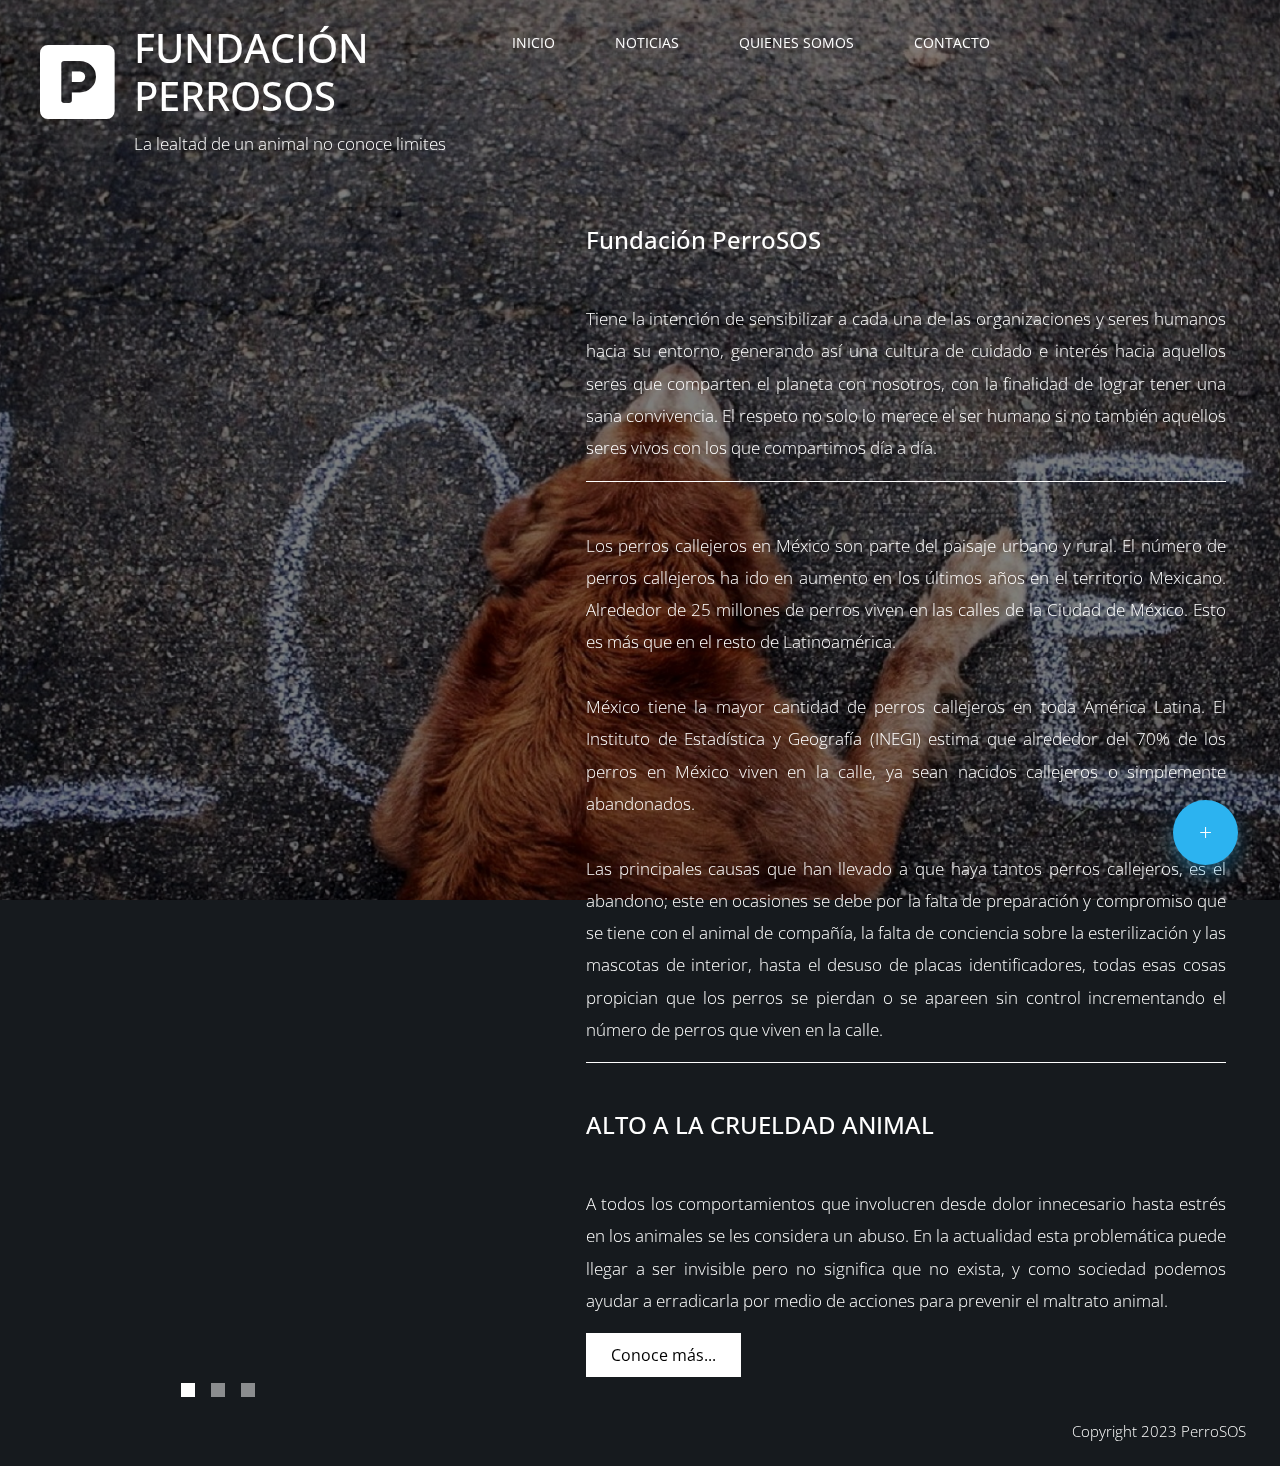
<file: index.html>
<!DOCTYPE html>
<html lang="es-MX">
    <head>
        <meta charset="UTF-8">
        <meta http-equiv="X-UA-Compatible" content="IE=edge" />
        <title>PerroSOS</title>
        <meta name="description" content="Fundacion, Animales, Apoyo" />
        <meta name="keywords" content="HTML5, Planillas, Fundacion, Animales" />
        <meta name="author" content="Compañeros de la ESCOM" />


        <!-- Meta para moviles-->
        <meta name="viewport" content="width=device-width, initial-scale=1.0">

        <!--Fuente de Google-->
        <link href="https://fonts.googleapis.com/css?family=Open+Sans:300,400" rel="stylesheet" /> 
    
        <!-- https://getbootstrap.com/ -->
        <link href="css/bootstrap.min.css" rel="stylesheet" />
        
        <!-- https://fontawesome.com/ -->
        <link href="fontawesome/css/all.min.css" rel="stylesheet" /> 

        <!-- TemplateMo  550 Diagoona https://templatemo.com/tm-550-diagoona -->
        <link href="css/templatemo-diagoona.css" rel="stylesheet" />

        <link rel="stylesheet" href="css/style.css">
    </head>

    <body>
        <div class="tm-container ">
            <div>
                <div class="tm-row pt-4">
                    <div class="tm-col-left1">
                        <div class=" media">
                            <i class="fa-solid fa-square-parking fa-5x mt-1 tm-logo"></i>
                            
                            <div class="media-body">
                                <h1 class="tm-sitename text-uppercase">Fundación PerroSOS</h1>
                                <p class="tm-slogon">La lealtad de un animal no conoce limites</p>
                            </div>        
                        </div>
                    </div>

                    <div class="tm-col-right">
                        <nav class="navbar navbar-expand-lg" id="tm-main-nav">
                            <button class="navbar-toggler toggler-example mr-0 ml-auto" type="button" 
                                data-toggle="collapse" data-target="#navbar-nav" 
                                aria-controls="navbar-nav" aria-expanded="false" aria-label="Toggle navigation">
                                <span><i class="fas fa-bars"></i></span>
                            </button>
                            <div class="collapse navbar-collapse tm-nav" id="navbar-nav">
                                <ul class="navbar-nav text-uppercase">
                                    <li class="nav-item">
                                        <a class="nav-link tm-nav-link" href="index.html">INICIO</a>
                                    </li>
                                    <li class="nav-item">
                                        <a class="nav-link tm-nav-link" href="Noticia.html">NOTICIAS<span class="sr-only">(current)</span></a>
                                    </li>
                                    <li class="nav-item">
                                        <a class="nav-link tm-nav-link" href="Somos.html">QUIENES SOMOS</a>
                                    </li>                           
                                    <li class="nav-item">
                                        <a class="nav-link tm-nav-link" href="Contacto.html">CONTACTO</a>
                                    </li>
                                </ul>                            
                            </div>                        
                        </nav>
                    </div>
                </div>

                <div class="tm-row">
                    <div class="tm-col-left"></div>
                    <main class="tm-col-right">
                        <section class="tm-content">
                            <h1 class="mb-5 tm-content-title">Fundación PerroSOS</h1>
                            <p  style="text-align: justify;">Tiene la intención de sensibilizar a cada una de las organizaciones y seres humanos hacia
                                su entorno, generando así una cultura de cuidado e interés hacia aquellos seres que comparten el planeta
                                con nosotros, con la finalidad de lograr tener una sana convivencia. El respeto no solo lo merece el ser
                                humano si no también aquellos seres vivos con los que compartimos día a día.
                            </p>
                            <hr class="mb-5">
                            <p style="text-align: justify;">
                                Los perros callejeros en México son parte del paisaje urbano y rural. El número de perros callejeros ha ido
                                en aumento en los últimos años en el territorio Mexicano. Alrededor de 25 millones de perros viven en las 
                                calles de la Ciudad de México. Esto es más que en el resto de Latinoamérica.    
                                <br> <br>México tiene la mayor cantidad de perros callejeros en toda América Latina. El Instituto de 
                                Estadística y Geografía (INEGI) estima que alrededor del 70% de los perros en México viven en la calle, ya 
                                sean nacidos callejeros o simplemente abandonados.
                                <br> <br>Las principales causas que han llevado a que haya tantos perros callejeros, es el abandono; este en
                                 ocasiones se debe por la falta de preparación y compromiso que se tiene con el 
                                 animal de compañía, la falta de conciencia sobre la esterilización y las mascotas de interior, hasta el desuso de placas identificadores, todas esas cosas 
                                 propician que los perros se pierdan o se apareen sin control incrementando el número de perros que viven en 
                                 la calle.

                            </p>

                            <hr class="mb-5">
                            <h2 class="mb-5 tm-content-title">ALTO A LA CRUELDAD ANIMAL</h2>
                            <p style="text-align: justify;">
                                A todos los comportamientos que involucren desde dolor innecesario hasta estrés en los animales se les considera 
                                un abuso. En la actualidad esta problemática puede llegar a ser invisible pero no significa que no exista, y como 
                                sociedad podemos ayudar a erradicarla por medio de acciones para prevenir el maltrato animal.
                            </p>                        
                            <a href="Noticia.html" class="btn btn-primary">Conoce más...</a>
                        </section>
                    </main>
                </div>
            </div>

            <div class="tm-row">
                <div class="tm-col-left text-center">            
                    <ul class="tm-bg-controls-wrapper">
                        <li class="tm-bg-control active" data-id="0"></li>
                        <li class="tm-bg-control" data-id="1"></li>
                        <li class="tm-bg-control" data-id="2"></li>
                    </ul>            
                </div>        
                <div class="tm-col-right tm-col-footer" >
                    <footer class="tm-site-footer text-right">
                        <p class="mb-0">Copyright 2023 PerroSOS</p>
                    </footer>
                </div>  
            </div>

            <!-- Diagonal background design -->
            <div class="tm-bg">
                <div class="tm-bg-right"></div>
                <div class="tm-bg-right"></div>
            </div>
        </div>
        
        <link href="https://fonts.googleapis.com/icon?family=Material+Icons" rel="stylesheet">
        <div class="floating-container">
        <div class="floating-button">+</div>
        <div class="element-container">

            <a href="https://www.instagram.com/perrosos2023/?igshid=ZDdkNTZiNTM%3D"> <span class="float-element tooltip-left">
            <i class="fa-brands fa-instagram"></i>
            </i></a>
            </span>

        </div>
        </div>

        <!-- Preloader, https://ihatetomatoes.net/create-custom-preloading-screen/ -->
        <div id="loader-wrapper">            
            <div id="loader"></div>
            <div class="loader-section section-left"></div>
            <div class="loader-section section-right"></div>
        </div>  


        <!-- Script de Diagoona -->
        <script src="js/jquery-3.4.1.min.js"></script>
        <script src="js/bootstrap.min.js"></script>
        <script src="js/jquery.backstretch.min.js"></script>
        <script src="js/templatemo-script.js"></script>
    </body>
</html>
</file>
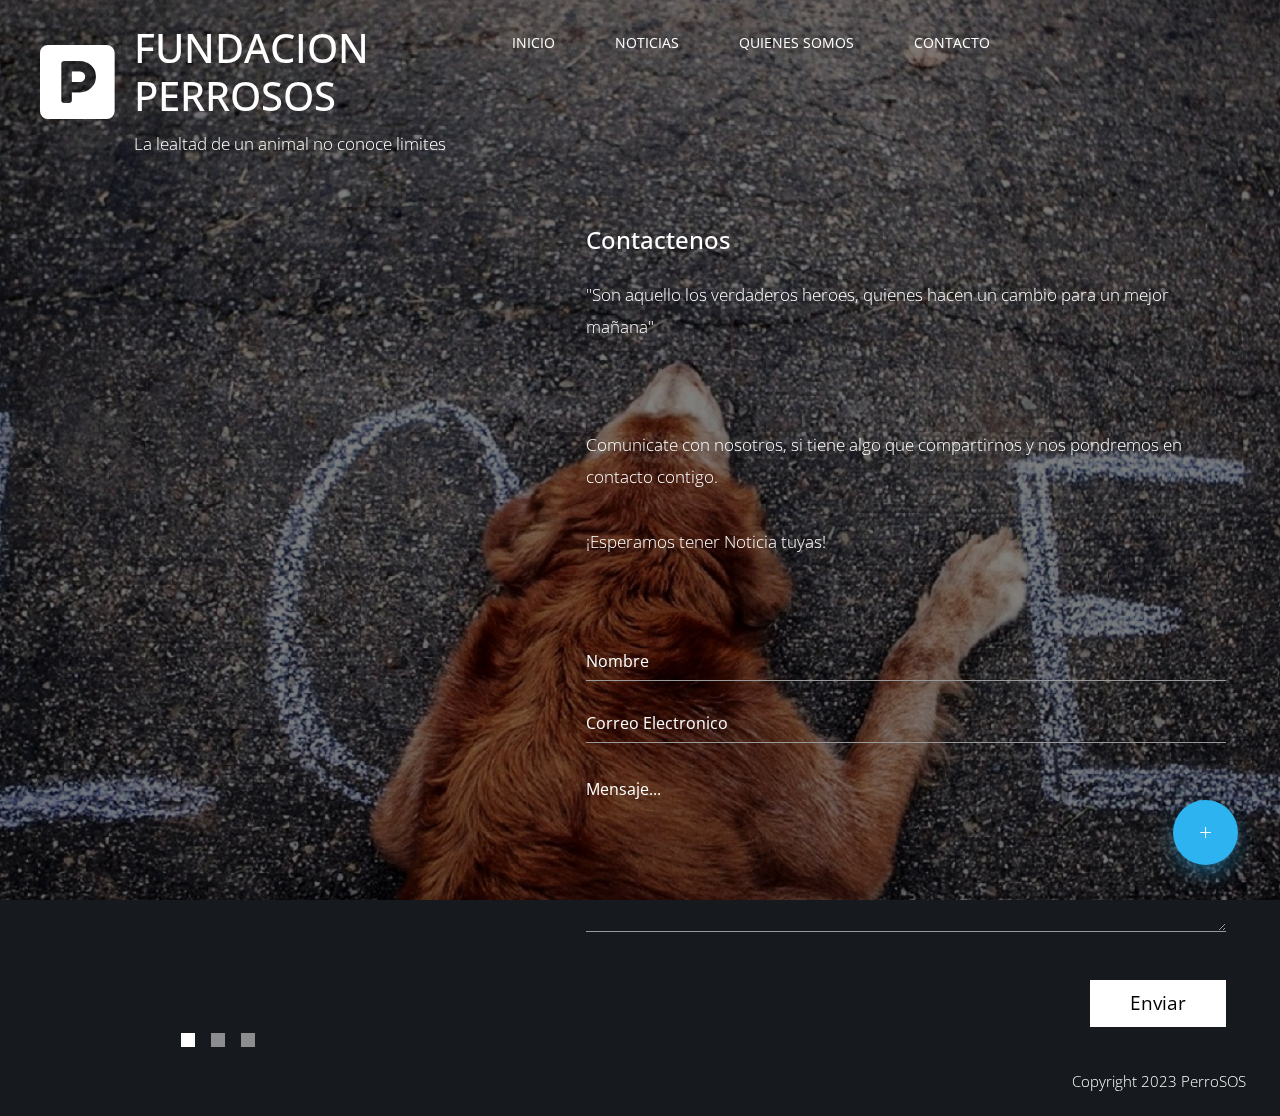
<file: Contacto.html>
<!DOCTYPE html>
<html lang="es-MX">

    <head>
        <meta charset="UTF-8">
        <meta http-equiv="X-UA-Compatible" content="IE=edge" />
        <title>PerroSOS</title>
        <meta name="description" content="Fundacion, Animales, Apoyo" />
        <meta name="keywords" content="HTML5, Planillas, Fundacion, Animales" />
        <meta name="author" content="Compañeros de la ESCOM" />


        <!-- Meta para moviles-->
        <meta name="viewport" content="width=device-width, initial-scale=1.0">

        <!--Fuente de Google-->
        <link href="https://fonts.googleapis.com/css?family=Open+Sans:300,400" rel="stylesheet" /> 
    
        <!-- https://getbootstrap.com/ -->
        <link href="css/bootstrap.min.css" rel="stylesheet" />
        
        <!-- https://fontawesome.com/ -->
        <link href="fontawesome/css/all.min.css" rel="stylesheet" /> 

        <!-- TemplateMo  550 Diagoona https://templatemo.com/tm-550-diagoona -->
        <link href="css/templatemo-diagoona.css" rel="stylesheet" />
        
        <link rel="stylesheet" href="css/style.css">
    </head>

<body>
    <div class="tm-container">        
        <div>
            <div class="tm-row pt-4">
                <div class="tm-col-left1">
                    <div class=" media">
                        <i class="fa-solid fa-square-parking fa-5x mt-1 tm-logo"></i>
                        <div class="media-body">
                            <h1 class="tm-sitename text-uppercase">Fundacion PerroSOS</h1>
                            <p class="tm-slogon">La lealtad de un animal no conoce limites</p>
                        </div>        
                    </div>
                </div>

                <div class="tm-col-right">
                    <nav class="navbar navbar-expand-lg" id="tm-main-nav">
                        <button class="navbar-toggler toggler-example mr-0 ml-auto" type="button" 
                            data-toggle="collapse" data-target="#navbar-nav" 
                            aria-controls="navbar-nav" aria-expanded="false" aria-label="Toggle navigation">
                            <span><i class="fas fa-bars"></i></span>
                        </button>
                        <div class="collapse navbar-collapse tm-nav" id="navbar-nav">
                            <ul class="navbar-nav text-uppercase">
                                <li class="nav-item">
                                    <a class="nav-link tm-nav-link" href="index.html">INICIO</a>
                                </li>
                                <li class="nav-item">
                                    <a class="nav-link tm-nav-link" href="Noticia.html">NOTICIAS<span class="sr-only">(current)</span></a>
                                </li>
                                <li class="nav-item">
                                    <a class="nav-link tm-nav-link" href="Somos.html">QUIENES SOMOS</a>
                                </li>                            
                                <li class="nav-item">
                                    <a class="nav-link tm-nav-link" href="Contacto.html">CONTACTO</a>
                                </li>
                            </ul>                            
                        </div>                        
                    </nav>
                </div>
            </div>
            
            <div class="tm-row">
                <div class="tm-col-left"></div>
                <main class="tm-col-right"> <!-- Content -->
                    <section class="tm-content">
                        <h2 class="mb-4 tm-content-title">Contactenos</h2>
                        <p class="mb-85">"Son aquello los verdaderos heroes, quienes hacen un cambio para un mejor mañana"</p>
                        <p class="mb-85">Comunicate con nosotros, si tiene algo que compartirnos y nos pondremos en contacto contigo.
                            <br> <br> ¡Esperamos tener Noticia tuyas!
                        </p>
                        <form id="contact-form" action="/php/Enviar.php" method="POST">
                            <div class="form-group mb-4">
                                <input type="text" name="name" class="form-control" placeholder="Nombre" required="" />
                            </div>
                            <div class="form-group mb-4">
                                <input type="email" name="email" class="form-control" placeholder="Correo Electronico" required="" />
                            </div>
                            <div class="form-group mb-5">
                                <textarea rows="6" name="message" class="form-control" placeholder="Mensaje..." required=""></textarea>
                            </div>
                            <div class="text-right">
                                <button type="submit" class="btn btn-big btn-primary" onclick="myFunction">Enviar</button>
                            </div>
                        </form>
                    </section>
                </main>
            </div>
        </div>        

        <div class="tm-row">
            <div class="tm-col-left text-center">            
                <ul class="tm-bg-controls-wrapper">
                    <li class="tm-bg-control active" data-id="0"></li>
                    <li class="tm-bg-control" data-id="1"></li>
                    <li class="tm-bg-control" data-id="2"></li>
                </ul>            
            </div>        
            <div class="tm-col-right tm-col-footer" >
                <footer class="tm-site-footer text-right">
                    <p class="mb-0">Copyright 2023 PerroSOS </p>
                </footer>
            </div>  
        </div>
    

        <!-- Diagonal background design -->
        <div class="tm-bg">
            <div class="tm-bg-right"></div>
            <div class="tm-bg-right"></div>
        </div>

        <link href="https://fonts.googleapis.com/icon?family=Material+Icons" rel="stylesheet">
        <div class="floating-container">
        <div class="floating-button">+</div>
        <div class="element-container">

            <a href="https://www.instagram.com/perrosos2023/?igshid=ZDdkNTZiNTM%3D"> <span class="float-element tooltip-left">
            <i class="fa-brands fa-instagram"></i>
            </i></a>
            </span>
        </div>
        </div>
    </div>
    <script src="js/jquery-3.4.1.min.js"></script>
    <script src="js/bootstrap.min.js"></script>
    <script src="js/jquery.backstretch.min.js"></script>
    <script src="js/templatemo-script.js"></script>

    <script>
        var form = document.getElementById('contact-form');
        function myFunction()
        {
            if (form.checkValidity()) 
            {
                alert("Adding Succesful!");
            }
        }
    </script>
</body>
</html>
</file>
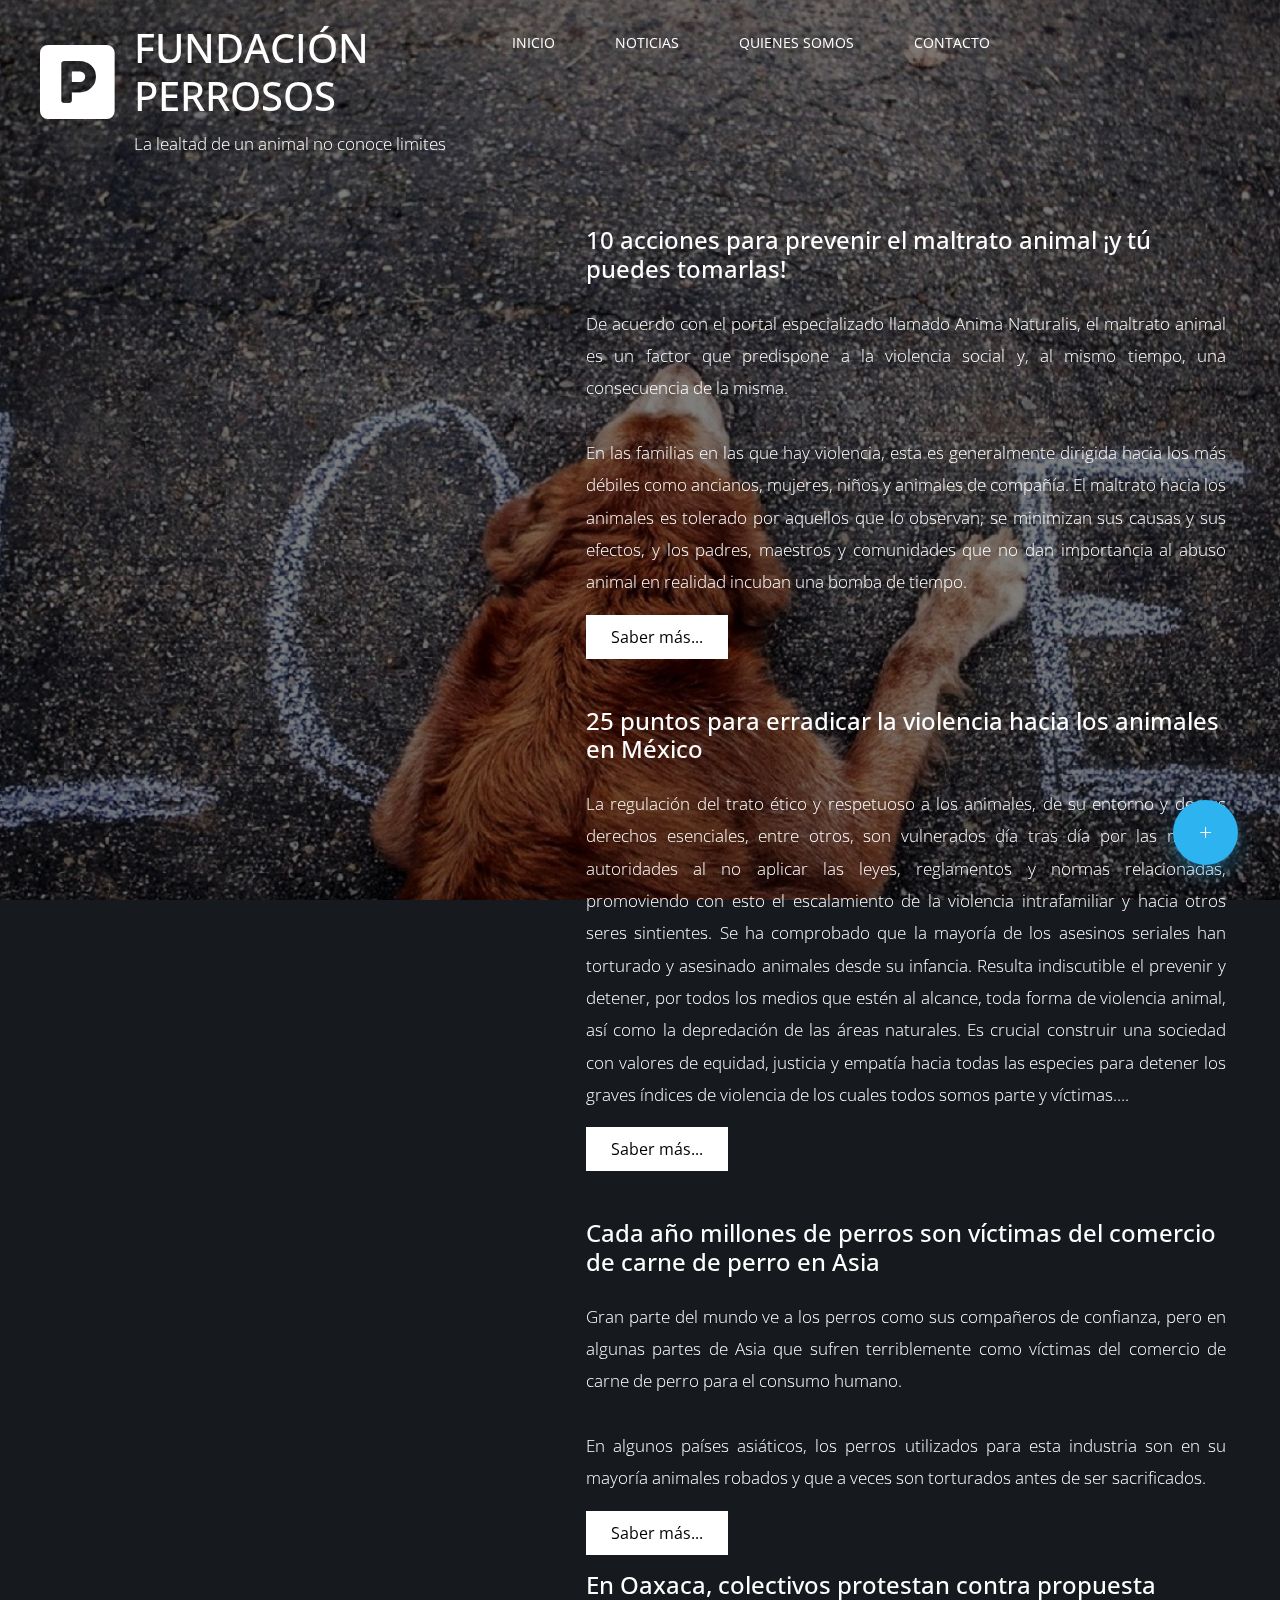
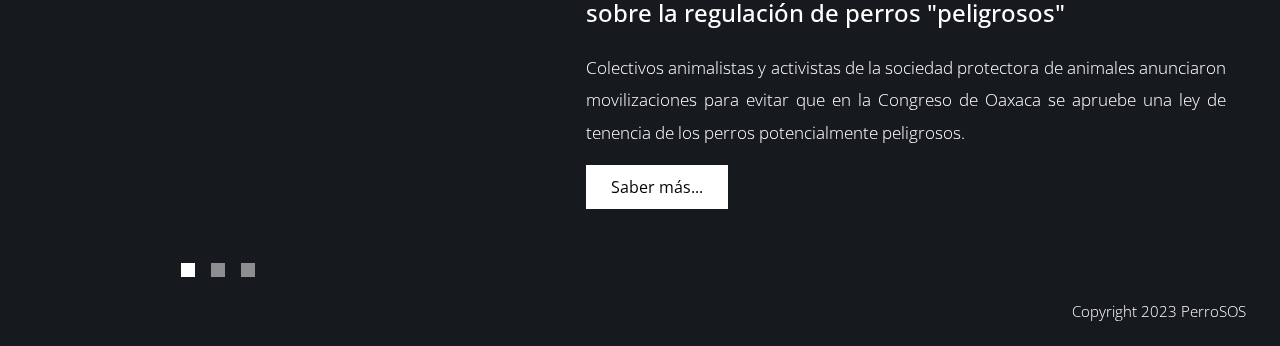
<file: Noticia.html>
<!DOCTYPE html>
<html lang="es-MX">

    <head>
        <meta charset="UTF-8">
        <meta http-equiv="X-UA-Compatible" content="IE=edge" />
        <title>PerroSOS</title>
        <meta name="description" content="Fundacion, Animales, Apoyo" />
        <meta name="keywords" content="HTML5, Planillas, Fundacion, Animales" />
        <meta name="author" content="Compañeros de la ESCOM" />


        <!-- Meta para moviles-->
        <meta name="viewport" content="width=device-width, initial-scale=1.0">

        <!--Fuente de Google-->
        <link href="https://fonts.googleapis.com/css?family=Open+Sans:300,400" rel="stylesheet" /> 
    
        <!-- https://getbootstrap.com/ -->
        <link href="css/bootstrap.min.css" rel="stylesheet" />
        
        <!-- https://fontawesome.com/ -->
        <link href="fontawesome/css/all.min.css" rel="stylesheet" /> 

        <!-- TemplateMo  550 Diagoona https://templatemo.com/tm-550-diagoona -->
        <link href="css/templatemo-diagoona.css" rel="stylesheet" />
        <link rel="stylesheet" href="css/style.css">
    </head>

<body>
    <div class="tm-container">        
        <div>
            <div class="tm-row pt-4">
                <div class="tm-col-left1">
                    <div class=" media">
                        <i class="fa-solid fa-square-parking fa-5x mt-1 tm-logo"></i>
                            
                            <div class="media-body">
                                <h1 class="tm-sitename text-uppercase">Fundación PerroSOS</h1>
                                <p class="tm-slogon">La lealtad de un animal no conoce limites</p>
                        </div>        
                    </div>
                </div>

                <div class="tm-col-right">
                    <nav class="navbar navbar-expand-lg" id="tm-main-nav">
                        <button class="navbar-toggler toggler-example mr-0 ml-auto" type="button" 
                            data-toggle="collapse" data-target="#navbar-nav" 
                            aria-controls="navbar-nav" aria-expanded="false" aria-label="Toggle navigation">
                            <span><i class="fas fa-bars"></i></span>
                        </button>
                        <div class="collapse navbar-collapse tm-nav" id="navbar-nav">
                            <ul class="navbar-nav text-uppercase">
                                <li class="nav-item">
                                    <a class="nav-link tm-nav-link" href="index.html">INICIO</a>
                                </li>
                                <li class="nav-item">
                                    <a class="nav-link tm-nav-link" href="Noticia.html">NOTICIAS<span class="sr-only">(current)</span></a>
                                </li>
                                <li class="nav-item">
                                    <a class="nav-link tm-nav-link" href="Somos.html">QUIENES SOMOS</a>
                                </li>                            
                                <li class="nav-item">
                                    <a class="nav-link tm-nav-link" href="Contacto.html">CONTACTO</a>
                                </li>
                            </ul>                            
                        </div>                        
                    </nav>
                </div>
            </div>
            
            <div class="tm-row">
                <div class="tm-col-left"></div>
                <main class="tm-col-right">
                    <section class="tm-content">
                        <div class="media my-3 mb-5 tm-service-media tm-service-media-img-l">
                           
                            <div class="media-body">
                                <h2 class="mb-4 tm-content-title">10 acciones para prevenir el maltrato animal ¡y tú puedes tomarlas!</h2>
                                <p style="text-align: justify;">
                                    De acuerdo con el portal especializado llamado Anima Naturalis, el maltrato animal es un factor que 
                                    predispone a la violencia social y, al mismo tiempo, una consecuencia de la misma.

                                    <br> <br>En las familias en las que hay violencia, esta es generalmente dirigida hacia los más débiles 
                                    como ancianos, mujeres, niños y animales de compañía. El maltrato hacia los animales es tolerado por 
                                    aquellos que lo observan; se minimizan sus causas y sus efectos, y los padres, maestros y comunidades 
                                    que no dan importancia al abuso animal en realidad incuban una bomba de tiempo.
                                </p>
                                <a href="https://www.expoknews.com/acciones-para-prevenir-el-maltrato-animal-y-tu-puedes-tomarlas/" class="btn btn-primary">Saber más...</a>
                            </div> 
                        </div>
                        <div class="media my-3 mb-5 tm-service-media">                            
                            <div class="media-body">
                                <h2 class="mb-4 tm-content-title">25 puntos para erradicar la violencia hacia los animales en México</h2>
                                <p style="text-align: justify;">
                                    La regulación del trato ético y respetuoso a los animales, de su entorno y de sus derechos esenciales, entre otros, son vulnerados día tras 
                                    día por las mismas autoridades al no aplicar las leyes, reglamentos y normas relacionadas, promoviendo 
                                    con esto el escalamiento de la violencia intrafamiliar y hacia otros seres sintientes. Se ha 
                                    comprobado que la mayoría de los asesinos seriales han torturado y asesinado animales desde su 
                                    infancia. Resulta indiscutible el prevenir y detener, por todos los medios que estén al alcance, 
                                    toda forma de violencia animal, así como la depredación de las áreas naturales. Es crucial construir 
                                    una sociedad con valores de equidad, justicia y empatía hacia todas las especies para detener los graves 
                                    índices de violencia de los cuales todos somos parte y víctimas….
                                </p>
                                <a href="https://www.change.org/p/presidente-andr%C3%A9s-manuel-l%C3%B3pez-obrador-25-puntos-para-erradicar-la-violencia-hacia-los-otros-animales-en-m%C3%A9xico" class="btn btn-primary">Saber más...</a>
                            </div> 
                            
                        </div>
                        <div class="media my-3 tm-service-media tm-service-media-img-l">
                            <div class="media-body">
                                <h2 class="mb-4 tm-content-title">Cada año millones de perros son víctimas del comercio de carne de perro en Asia </h2>
                                <p style="text-align: justify;">
                                    Gran parte del mundo ve a los perros como sus compañeros de confianza, pero en algunas partes
                                     de Asia que sufren terriblemente como víctimas del comercio de carne de perro para el consumo humano.

                                    <br><br>En algunos países asiáticos, los perros utilizados para esta industria son en su mayoría 
                                    animales robados y que a veces son torturados antes de ser sacrificados.
                                </p>
                                <a href="https://action-hsi-org.translate.goog/page/114141/petition/1?ea.tracking.id=redir_25041&_x_tr_sl=en&_x_tr_tl=es&_x_tr_hl=es-419" class="btn btn-primary">Saber más...</a>
                            </div> 
                        </div>
                        <div class="media my-3 mb-5 tm-service-media">                            
                            <div class="media-body">
                                <h2 class="mb-4 tm-content-title">En Oaxaca, colectivos protestan contra propuesta sobre la regulación de perros "peligrosos"</h2>
                                <p style="text-align: justify;">
                                    Colectivos animalistas y activistas de la sociedad protectora de animales anunciaron movilizaciones
                                     para evitar que en la Congreso de Oaxaca se apruebe una ley de tenencia de los perros potencialmente
                                      peligrosos.
                                </p>
                                <a href="https://www.milenio.com/estados/oaxaca-protestan-ley-busca-regular-perros-peligrosos"class="btn btn-primary">Saber más...</a>
                            </div> 
                        </div>                
                    </section>
                </main>
            </div>
        </div>        

        <div class="tm-row">
            <div class="tm-col-left text-center">            
                <ul class="tm-bg-controls-wrapper">
                    <li class="tm-bg-control active" data-id="0"></li>
                    <li class="tm-bg-control" data-id="1"></li>
                    <li class="tm-bg-control" data-id="2"></li>
                </ul>            
            </div>        
            <div class="tm-col-right tm-col-footer" >
                <footer class="tm-site-footer text-right">
                    <p class="mb-0">Copyright 2023 PerroSOS </p>
                </footer>
            </div>  
        </div>

            <link href="https://fonts.googleapis.com/icon?family=Material+Icons" rel="stylesheet">
            <div class="floating-container">
            <div class="floating-button">+</div>
            <div class="element-container">

                <a href="https://www.instagram.com/perrosos2023/?igshid=ZDdkNTZiNTM%3D"> <span class="float-element tooltip-left">
                    <i class="fa-brands fa-instagram"></i>
                    </i></a>
                    </span>
            </div>
            </div>
    

        <!-- Diagonal background design -->
        <div class="tm-bg">
            <div class="tm-bg-right"></div>
            <div class="tm-bg-right"></div>
        </div>
    </div>
    <script src="js/jquery-3.4.1.min.js"></script>
    <script src="js/bootstrap.min.js"></script>
    <script src="js/jquery.backstretch.min.js"></script>
    <script src="js/templatemo-script.js"></script>
</body>
</html>
</file>
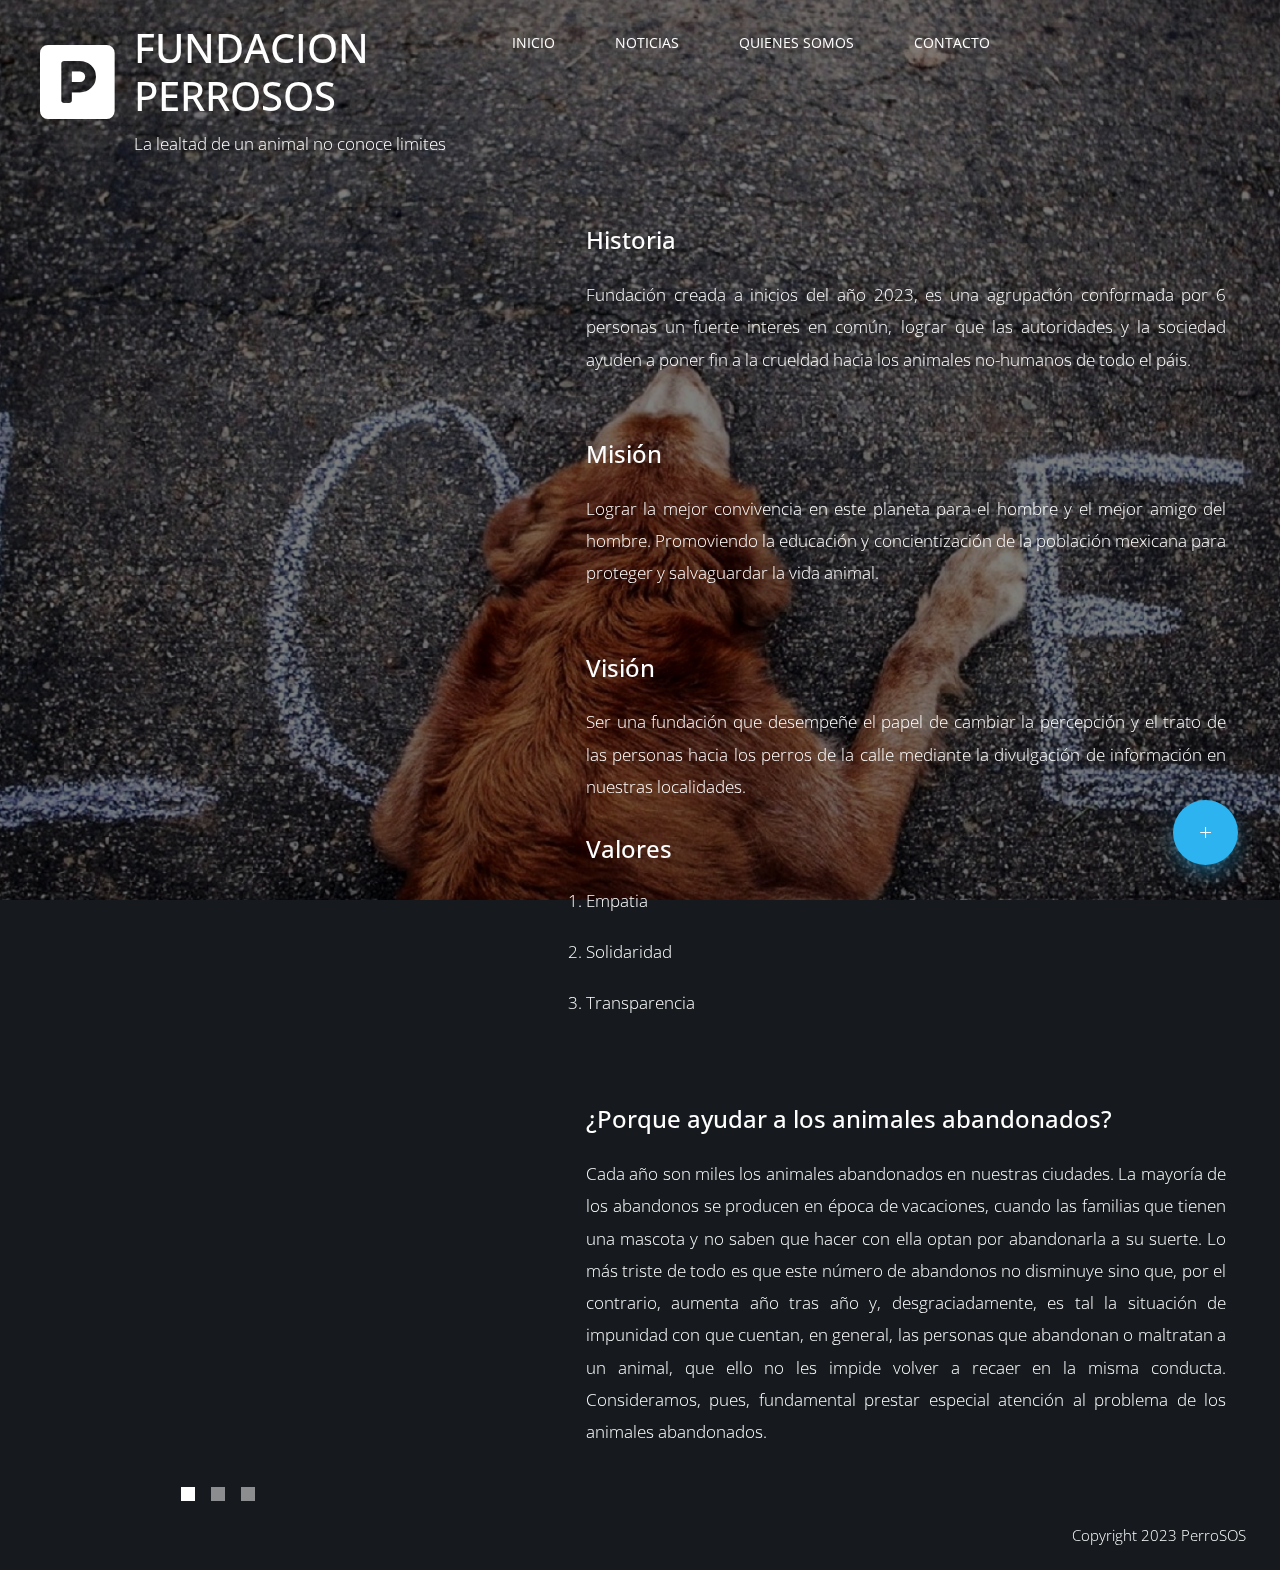
<file: Somos.html>
<!DOCTYPE html>
<html lang="es-MX">

    <head>
        <meta charset="UTF-8">
        <meta http-equiv="X-UA-Compatible" content="IE=edge" />
        <title>PerroSOS</title>
        <meta name="description" content="Tradiciones y Costumbres" />
        <meta name="keywords" content="HTML5, Planillas, Costumbres, Tradiciones" />
        <meta name="author" content="Jovany Lugo Moreno" />


        <!-- Meta para moviles-->
        <meta name="viewport" content="width=device-width, initial-scale=1.0">

        <!--Fuente de Google-->
        <link href="https://fonts.googleapis.com/css?family=Open+Sans:300,400" rel="stylesheet" /> 
    
        <!-- https://getbootstrap.com/ -->
        <link href="css/bootstrap.min.css" rel="stylesheet" />
        
        <!-- https://fontawesome.com/ -->
        <link href="fontawesome/css/all.min.css" rel="stylesheet" /> 

        <!-- TemplateMo  550 Diagoona https://templatemo.com/tm-550-diagoona -->
        <link href="css/templatemo-diagoona.css" rel="stylesheet" />
        <link rel="stylesheet" href="css/style.css">
    </head>

<body>
    <div class="tm-container">        
        <div>
            <div class="tm-row pt-4">
                <div class="tm-col-left1">
                    <div class=" media">
                        <i class="fa-solid fa-square-parking fa-5x mt-1 tm-logo"></i>
                        <div class="media-body">
                            <h1 class="tm-sitename text-uppercase">Fundacion PerroSOS</h1>
                            <p class="tm-slogon">La lealtad de un animal no conoce limites</p>
                        </div>        
                    </div>
                </div>

                <div class="tm-col-right">
                    <nav class="navbar navbar-expand-lg" id="tm-main-nav">
                        <button class="navbar-toggler toggler-example mr-0 ml-auto" type="button" 
                            data-toggle="collapse" data-target="#navbar-nav" 
                            aria-controls="navbar-nav" aria-expanded="false" aria-label="Toggle navigation">
                            <span><i class="fas fa-bars"></i></span>
                        </button>
                        <div class="collapse navbar-collapse tm-nav" id="navbar-nav">
                            <ul class="navbar-nav text-uppercase">
                                <li class="nav-item">
                                    <a class="nav-link tm-nav-link" href="index.html">INICIO</a>
                                </li>
                                <li class="nav-item">
                                    <a class="nav-link tm-nav-link" href="Noticia.html">NOTICIAS<span class="sr-only">(current)</span></a>
                                </li>
                                <li class="nav-item">
                                    <a class="nav-link tm-nav-link" href="Somos.html">QUIENES SOMOS</a>
                                </li>                            
                                <li class="nav-item">
                                    <a class="nav-link tm-nav-link" href="Contacto.html">CONTACTO</a>
                                </li>
                            </ul>                            
                        </div>                        
                    </nav>
                </div>
            </div>
            
            <div class="tm-row">
                <div class="tm-col-left"></div>
                <main class="tm-col-right">
                    <section class="tm-content">
                        <div class="media my-3 mb-5 tm-service-media tm-service-media-img-l">
                            <div class="media-body">
                                <h2 class="mb-4 tm-content-title">Historia</h2>
                                <p style="text-align: justify;">
                                    Fundación creada a inicios del año 2023, es una agrupación conformada
                                    por 6 personas un fuerte interes en común, lograr que las autoridades
                                    y la sociedad ayuden a poner fin a la crueldad hacia los animales no-humanos 
                                    de todo el páis. 
                                </p>
                            </div> 
                        </div>
                        <div class="media my-3 mb-5 tm-service-media">                            
                            <div class="media-body">
                                <h2 class="mb-4 tm-content-title">Misión</h2>
                                <p style="text-align: justify;">
                                    Lograr la mejor convivencia en este planeta para el hombre y el mejor amigo del hombre.
                                    Promoviendo la educación y concientización de la población mexicana para proteger y
                                    salvaguardar la vida animal. 

                                </p>
                            </div> 
                        </div>
                        <div class="media my-3 tm-service-media tm-service-media-img-l">
                            <div class="media-body">
                                <h2 class="mb-4 tm-content-title">Visión</h2>
                                <p style="text-align: justify;">
                                    Ser una fundación que desempeñe el papel de cambiar la percepción y el trato de las personas
                                    hacia los perros de la calle mediante la divulgación de información en nuestras localidades.
                                </p>
                                
                            </div> 
                        </div>
                        <div class="media my-3 mb-5 tm-service-media">                            
                            <div class="media-body">
                                <h2 class="mb-4 tm-content-title">Valores</h2>
                                <p style="text-align: justify;">
                                    <ol>
                                        <li>Empatia</li><br>
                                        <li>Solidaridad</li><br>
                                        <li>Transparencia</li><br>

                                      </ol>
                                </p>
                            </div> 
                        </div> 
                        <div class="media my-3 tm-service-media tm-service-media-img-l">
                            <div class="media-body">
                                <h2 class="mb-4 tm-content-title">¿Porque ayudar a los animales abandonados? </h2>
                                <p style="text-align: justify;">
                                    Cada año son miles los animales abandonados en nuestras ciudades. La mayoría de los 
                                    abandonos se producen en época de vacaciones, cuando las familias que tienen una 
                                    mascota y no saben que hacer con ella optan por abandonarla a su suerte. Lo más 
                                    triste de todo es que este número de abandonos no disminuye sino que, por el contrario, 
                                    aumenta año tras año y, desgraciadamente, es tal la situación de impunidad con que cuentan,
                                     en general, las personas que abandonan o maltratan a un animal, que ello no les impide volver
                                      a recaer en la misma conducta. Consideramos, pues, fundamental prestar especial atención 
                                      al problema de los animales abandonados.
                                </p>
                                
                            </div> 
                        </div>                      
                    </section>
                </main>
            </div>
        </div>        

        <div class="tm-row">
            <div class="tm-col-left text-center">            
                <ul class="tm-bg-controls-wrapper">
                    <li class="tm-bg-control active" data-id="0"></li>
                    <li class="tm-bg-control" data-id="1"></li>
                    <li class="tm-bg-control" data-id="2"></li>
                </ul>            
            </div>        
            <div class="tm-col-right tm-col-footer" >
                <footer class="tm-site-footer text-right">
                    <p class="mb-0">Copyright 2023 PerroSOS </p>
                </footer>
            </div>  
        </div>

        <link href="https://fonts.googleapis.com/icon?family=Material+Icons" rel="stylesheet">
        <div class="floating-container">
        <div class="floating-button">+</div>
        <div class="element-container">
            <a href="https://www.instagram.com/perrosos2023/?igshid=ZDdkNTZiNTM%3D"> <span class="float-element tooltip-left">
                <i class="fa-brands fa-instagram"></i>
                </i>
            </a>
            </span>
        </div>
        </div>
    

        <!-- Diagonal background design -->
        <div class="tm-bg">
            <div class="tm-bg-right"></div>
            <div class="tm-bg-right"></div>
        </div>
    </div>
    <script src="js/jquery-3.4.1.min.js"></script>
    <script src="js/bootstrap.min.js"></script>
    <script src="js/jquery.backstretch.min.js"></script>
    <script src="js/templatemo-script.js"></script>
</body>
</html>
</file>
<file: css/templatemo-diagoona.css>
/*

TemplateMo 550 Diagoona

https://templatemo.com/tm-550-diagoona

*/
.mydiv 
{
    border: 5px red solid;
}

.mydiv1
{
    border: 5px blue solid;
}

.mydiv2
{
    border: 5px magenta solid;
}

.mydiv3
{
    border: 5px blueviolet solid;
}

.mydiv4
{
    border: 5px yellow solid;
}

.mydiv5
{
    border: 5px green solid;
}

body {
    font-family: 'Open Sans', Arial, sans-serif;
    font-size: 17px;
    font-weight: 300;
    overflow-x: hidden;
    color: white;
    background-color: #2C353C;
}

a { 
    transition: all 0.3s ease; 
    text-decoration: none;
}

ul { padding: 0; }
a:hover { text-decoration: none; }
button:focus { outline: none; }
p { line-height: 1.9; }
.tm-logo { 
    margin-right: 20px;
}
.tm-slogan { font-size: 0.8rem; }

/* Navigation */
.navbar-toggler {
    padding: 8px 15px;
    border: 0;
    border-radius: 0;
    transform: skewX(-15deg);
    background-color: rgba(0,0,0,0.5);
    color: white;    
}

.navbar-toggler i { transform: skewX(15deg); }

.navbar-expand-lg {
    padding-left: 0;
    padding-right: 0;
}

.navbar-expand-lg .navbar-nav .nav-link { padding: 0; }

.navbar-expand-lg .navbar-nav .tm-nav-link {
    font-size: .9rem;
    font-weight: 400;
    color: white;    
    padding-bottom: 30px;    
}

.nav-item { margin-right: 60px; }

.nav-item:last-child { margin-right: 0; }

.nav-item.active .tm-nav-link,
.nav-item:hover .tm-nav-link {
    color: #9CC;
}

/* Page Background */
.tm-bg {
    position: absolute;
    left: 0;
    right: 0;
    width: 100%;
    height: 100%;
    display: flex;
    z-index: -1000;
}

.tm-bg-left,
.tm-bg-right {
    position: relative;
    width: 50%;
    height: 100%;
}

.tm-bg-right { background-color: rgba(0,0,0,0.5); }

.tm-bg-left {
    border-right: 230px solid rgba(0,0,0,0.5);
    border-top: 100vh solid transparent;
}

.tm-bg-controls-wrapper {
    display: inline-block;
    margin-left: -150px;
}

.tm-bg-control {
    display: inline-block;
    width: 14px;
    height: 14px;
    background-color: rgba(255,255,255,0.5);
    margin: 6px;
    cursor: pointer;
}

.tm-bg-control.active,
.tm-bg-control:hover {
    background-color: white;
}

.tm-container {
    width: 100%;
    height: 100%;
    min-height: 100vh;
    position: relative;
    display: flex;
    flex-direction: column;
    justify-content: space-between;  
}

.tm-row { display: flex; }

.tm-col-left {
    width: 50%;
    height: 100%;
    padding-left: 40px;  
    padding-right: 40px;
}

.tm-col-left1 {
    width: 40%;
    height: 100%;
    padding-left: 40px;  
    padding-right: 40px;
}

.tm-col-right {
    width: 60%;
    height: 100%;
    padding-left: 0px;
    padding-right: 0px;
}

.tm-content {
    max-width: 660px;
    margin-top: 50px;
    padding-right: 20px;
}

.tm-about { max-width: 525px; }

::-webkit-scrollbar {
    -webkit-appearance: none;
    width: 10px;
}
  
::-webkit-scrollbar-thumb {
    border-radius: 5px;
    background-color: rgba(255,255,255,.8);
    box-shadow: 0 0 1px rgba(255,255,255,.8);
}

.tm-content-title { font-size: 1.5rem; }
hr { border-top: 1px solid white; }

.btn {
    padding: 10px 25px;
    border-radius: 0;
}

.btn-big {
    padding: 9px 40px;
    font-size: 1.2rem;;
}

.btn-primary {
    background-color: white;
    color: black;
    border: 0;
}

.btn-primary:hover {
    background-color: #9CC;
    color: black;
}

.tm-site-footer {
    padding: 40px 0 20px;
    max-width: 660px;
    font-size: 0.95rem;
}

.tm-col-footer { padding-left: 0; }
.tm-text-link { color: white; }

.tm-text-link:hover,
.tm-text-link:focus {
    color: #9CC;
}

/* Service */ 
.tm-service-text { max-width: 365px; }
.tm-service-img { margin-right: 25px; }
.tm-service-img-r { margin-left: 25px; }

/* Contact */
.form-control,
textarea {    
    color: white;
    background-color: transparent;
    background-clip: padding-box;
    border: none;
    border-bottom: 1px solid #999A9B;
    border-radius: 0;
    transition: border-color 0.15s ease-in-out, box-shadow 0.15s ease-in-out;
    padding: 10px 0;
    font-family: 'Open Sans', Arial, sans-serif;
    font-size: 1rem;
    font-weight: 400;
    line-height: 1.5;
}

.form-control:focus {
    color: white;
    background-color: transparent;    
    box-shadow: none;
    border-color: #9CC;
    outline: none;
}

.mb-85 { margin-bottom: 85px; }
.tm-contact-main { max-width: 690px; }

.tm-contact {
    max-width: 420px;
    margin-left: auto;
    margin-right: auto;
}

.form-control::-webkit-input-placeholder { color: white; } /* Edge */  
.form-control:-ms-input-placeholder { color: white; } /* Internet Explorer 10-11 */  
.form-control::placeholder { color: white; }

@media (max-width: 1200px) {
    .nav-item { margin-right: 30px; }

    .tm-page-right {
        padding-left: 30px;
        padding-right: 30px;
    }
}

@media (max-width: 992px) {    
    .tm-nav {
        position: absolute;
        background: rgba(0, 0, 0, 0.8);
        color: white;
        top: 44px;
        right: 4px;
    }

    .navbar-expand-lg .navbar-nav .tm-nav-link {
        color: white;
        font-size: 1.1rem;
        padding: 13px 20px;
    }

    .nav-item { margin-right: 0; }

    .nav-item.active .tm-nav-link,
    .nav-item:hover .tm-nav-link {
        color: #9CC;
    }

    .tm-content { margin-top: 20px; }
    .tm-site-footer { padding-top: 40px; }
    .tm-col-left { width: 30%; }

    .tm-col-right {
        width: 60%;
        padding-left: 100px;
        padding-right: 30px;
    }
    
    .tm-col-footer { padding-left: 0; }
}

@media (max-width: 768px) {
    .tm-row { flex-direction: column; }

    .tm-col-left,
    .tm-col-right,
    .tm-bg-left,
    .tm-bg-right {
        width: 100%;
    }

    #tm-main-nav {
        position: fixed;
        top: 50px;
        right: 40px;
        padding-bottom: 0;
    }  
    
    .tm-bg { flex-direction: column; }

    .tm-bg-left {
        height: 200px;        
        border-bottom: 50px solid rgba(0,0,0,0.5);
        border-right: 0;
        border-top: 0;
    }

    .tm-bg-right { height: calc(100% - 200px); }

    .tm-bg-controls-wrapper {
        margin-left: 0;
        margin-top: 50px;
    }

    .tm-content {
        max-height: none;
        margin-top: 40px;
    }

    .tm-col-right {
        padding-top: 40px;
        padding-left: 30px;
    }

    .tm-col-footer {
        padding-left: 10px;
        padding-right: 10px;
    }
}

@media (max-width: 460px) {
    .tm-logo { margin-right: 15px; }
    .tm-sitename { font-size: 1.8rem; }
    .tm-slogon { font-size: 0.8rem; }
}

@media (max-width: 450px), (min-width: 768px) and (max-width: 830px), (min-width: 992px) and (max-width: 1040px) {
    .tm-service-media { flex-direction: column; }
    .tm-service-media-img-l { flex-direction: column-reverse; }
    .tm-service-text { margin-top: 20px; }
    .tm-service-img { margin-right: 0; }
    .tm-service-img-r { margin-left: 0; }
}

/* Preloader 
	https://ihatetomatoes.net/create-custom-preloading-screen/
*/
/* ==========================================================================
   Author's custom styles
   ========================================================================== */
   #loader-wrapper { position: fixed; top: 0; left: 0; width: 100%; height: 100%; z-index: 2000; }
   #loader { display: block; position: relative; left: 50%; top: 50%; width: 150px; height: 150px; margin: -75px 0 0 -75px; border-radius: 50%; border: 3px solid transparent; border-top-color: #3498db; /* Chrome, Opera 15+, Safari 5+ */
   	animation: spin 2s linear infinite; /* Chrome, Firefox 16+, IE 10+, Opera */ z-index: 2001; }
   #loader:before { content: ""; position: absolute; top: 5px; left: 5px; right: 5px; bottom: 5px; border-radius: 50%; border: 3px solid transparent;
   	border-top-color: #e74c3c; /* Chrome, Opera 15+, Safari 5+ */
   animation: spin 3s linear infinite; /* Chrome, Firefox 16+, IE 10+, Opera */ }
   #loader:after { content: ""; position: absolute; top: 15px; left: 15px; right: 15px; bottom: 15px; border-radius: 50%; border: 3px solid transparent;
border-top-color: #f9c922; /* Chrome, Opera 15+, Safari 5+ */ animation: spin 1.5s linear infinite; /* Chrome, Firefox 16+, IE 10+, Opera */ }
@keyframes spin {
	0%   {  /* Chrome, Opera 15+, Safari 3.1+ */  /* IE 9 */
		transform: rotate(0deg);  /* Firefox 16+, IE 10+, Opera */
	}
	100% {  /* Chrome, Opera 15+, Safari 3.1+ */  /* IE 9 */
		transform: rotate(360deg);  /* Firefox 16+, IE 10+, Opera */
	}
}

#loader-wrapper .loader-section { position: fixed; top: 0; width: 51%; height: 100%; background: #222222; z-index: 2000;  /* Chrome, Opera 15+, Safari 3.1+ */  /* IE 9 */ transform: translateX(0);  /* Firefox 16+, IE 10+, Opera */}

#loader-wrapper .loader-section.section-left { left: 0; }

#loader-wrapper .loader-section.section-right { right: 0; }

/* Loaded */
.loaded #loader-wrapper .loader-section.section-left {  /* Chrome, Opera 15+, Safari 3.1+ */  /* IE 9 */
	transform: translateX(-100%);  /* Firefox 16+, IE 10+, Opera */  
	transition: all 0.7s 0.3s cubic-bezier(0.645, 0.045, 0.355, 1.000);
}

.loaded #loader-wrapper .loader-section.section-right {  /* Chrome, Opera 15+, Safari 3.1+ */  /* IE 9 */
	transform: translateX(100%);  /* Firefox 16+, IE 10+, Opera */  
	transition: all 0.7s 0.3s cubic-bezier(0.645, 0.045, 0.355, 1.000);
}

.loaded #loader {
	opacity: 0;  
	transition: all 0.3s ease-out;
}
.loaded #loader-wrapper {
	visibility: hidden;  /* Chrome, Opera 15+, Safari 3.1+ */  /* IE 9 */
	transform: translateY(-100%);  /* Firefox 16+, IE 10+, Opera */  
	transition: all 0.3s 1s ease-out;
}
/* JavaScript Turned Off */
.no-js #loader-wrapper { display: none; }
/*============ Preloader ends ==================================*/
</file>
<file: css/style.css>
@import url("https://fonts.googleapis.com/css?family=Roboto");
@-webkit-keyframes come-in {
  0% {
    -webkit-transform: translatey(100px);
            transform: translatey(100px);
    opacity: 0;
  }
  30% {
    -webkit-transform: translateX(-50px) scale(0.4);
            transform: translateX(-50px) scale(0.4);
  }
  70% {
    -webkit-transform: translateX(0px) scale(1.2);
            transform: translateX(0px) scale(1.2);
  }
  100% {
    -webkit-transform: translatey(0px) scale(1);
            transform: translatey(0px) scale(1);
    opacity: 1;
  }
}
@keyframes come-in {
  0% {
    -webkit-transform: translatey(100px);
            transform: translatey(100px);
    opacity: 0;
  }
  30% {
    -webkit-transform: translateX(-50px) scale(0.4);
            transform: translateX(-50px) scale(0.4);
  }
  70% {
    -webkit-transform: translateX(0px) scale(1.2);
            transform: translateX(0px) scale(1.2);
  }
  100% {
    -webkit-transform: translatey(0px) scale(1);
            transform: translatey(0px) scale(1);
    opacity: 1;
  }
}
* {
  margin: 0;
  padding: 0;
}


.floating-container {
  position: fixed;
  width: 100px;
  height: 100px;
  bottom: 0;
  right: 0;
  margin: 35px 25px;
}
.floating-container:hover {
  height: 300px;
}
.floating-container:hover .floating-button {
  box-shadow: 0 10px 25px rgba(44, 179, 240, 0.6);
  -webkit-transform: translatey(5px);
          transform: translatey(5px);
  -webkit-transition: all 0.3s;
  transition: all 0.3s;
}
.floating-container:hover .element-container .float-element:nth-child(1) {
  -webkit-animation: come-in 0.4s forwards 0.2s;
          animation: come-in 0.4s forwards 0.2s;
}
.floating-container:hover .element-container .float-element:nth-child(2) {
  -webkit-animation: come-in 0.4s forwards 0.4s;
          animation: come-in 0.4s forwards 0.4s;
}
.floating-container:hover .element-container .float-element:nth-child(3) {
  -webkit-animation: come-in 0.4s forwards 0.6s;
          animation: come-in 0.4s forwards 0.6s;
}
.floating-container .floating-button {
  position: absolute;
  width: 65px;
  height: 65px;
  background: #2cb3f0;
  bottom: 0;
  border-radius: 50%;
  left: 0;
  right: 0;
  margin: auto;
  color: white;
  line-height: 65px;
  text-align: center;
  font-size: 23px;
  z-index: 100;
  box-shadow: 0 10px 25px -5px rgba(44, 179, 240, 0.6);
  cursor: pointer;
  -webkit-transition: all 0.3s;
  transition: all 0.3s;
}
.floating-container .float-element {
  position: relative;
  display: block;
  border-radius: 50%;
  width: 50px;
  height: 50px;
  margin: 15px auto;
  color: white;
  font-weight: 500;
  text-align: center;
  line-height: 50px;
  z-index: 0;
  opacity: 0;
  -webkit-transform: translateY(100px);
          transform: translateY(100px);
}
.floating-container .float-element .material-icons {
  vertical-align: middle;
  font-size: 16px;
}
.floating-container .float-element:nth-child(1) {
  background: #42A5F5;
  box-shadow: 0 20px 20px -10px rgba(66, 165, 245, 0.5);
}
.floating-container .float-element:nth-child(2) {
  background: #4CAF50;
  box-shadow: 0 20px 20px -10px rgba(76, 175, 80, 0.5);
}
.floating-container .float-element:nth-child(3) {
  background: #FF9800;
  box-shadow: 0 20px 20px -10px rgba(255, 152, 0, 0.5);
}
</file>
